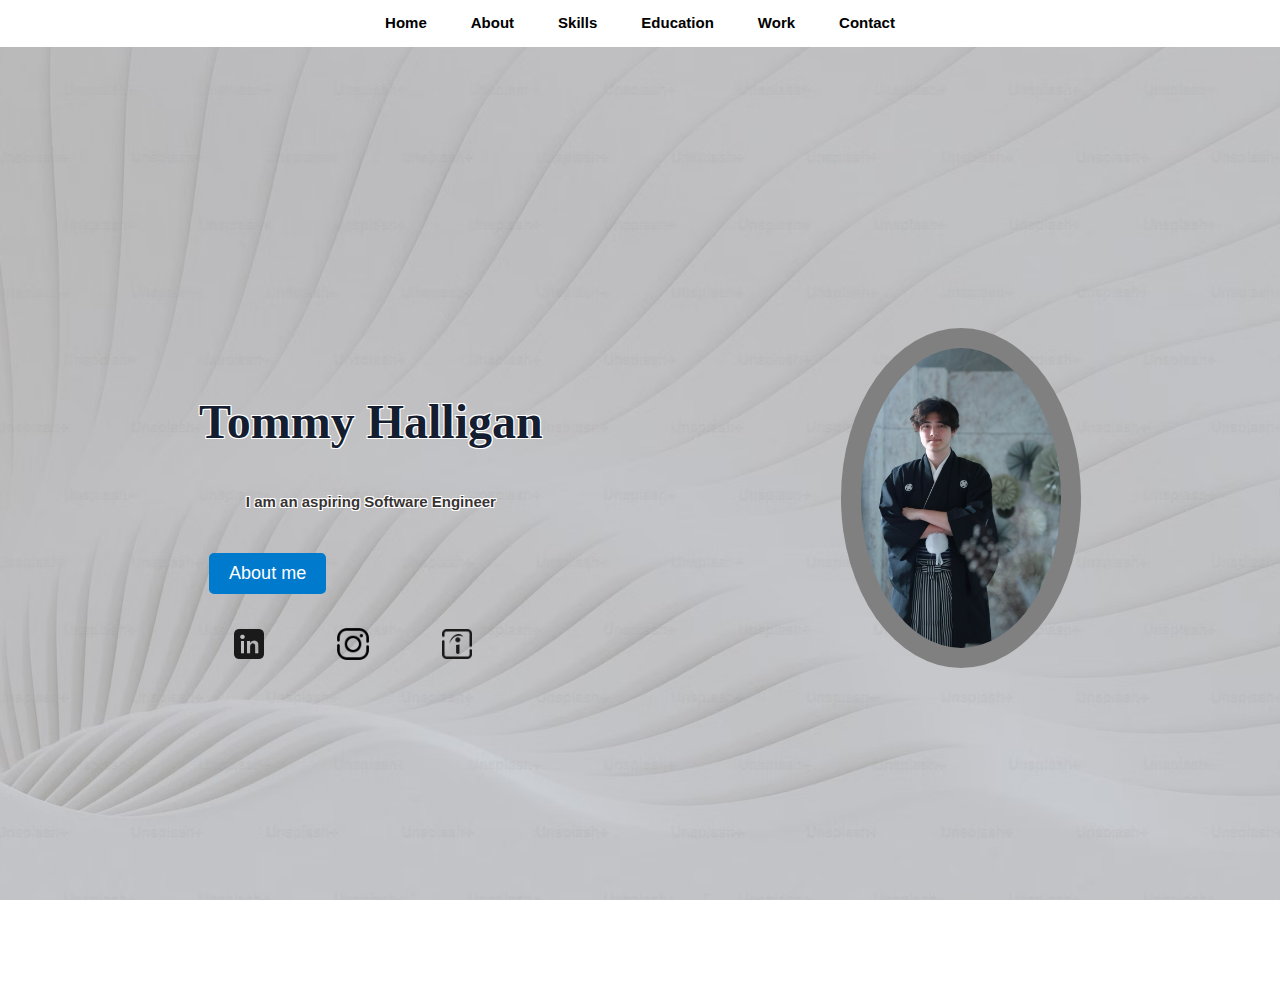
<file: index.html>
<!DOCTYPE html>
<html lang="en">
<link href='tommywebsitestyle.css' rel='stylesheet'>
<script src="hamburgermenu.js"></script>
<head>
    <meta charset="UTF-8">
    <meta name="viewport" content="width=device-width, initial-scale=1.0">
    <title>Tommy Halligan Home</title>
</head>
<body>
   <!--Navigation Bar-->
<header>
    <nav>
        <div class="menu-icon" onclick="toggleMenu()">☰</div>
        <ul id="nav-links">
            <li><a href="#">Home</a></li>
            <li><a href="aboutmeTHW.html">About</a></li>
            <li><a href="skillsTHW.html">Skills</a></li>
            <li><a href="educationTHW.html">Education</a></li>
            <li><a href="workTHW.html">Work</a></li>
            <li><a href="contactTHW.html">Contact</a></li>
        </ul>
    </nav>
</header>


    <!--Main Section-->
    <section class="personal">
        <div class=""personal-content>
            <h1>Tommy Halligan</h1>
            <p>I am an aspiring Software Engineer</p>
            <a href="aboutmeTHW.html" class="button">About me</a>
            <div class="social-links">
                <a href="https://www.linkedin.com/in/tommy-halligan-844138333/" target="_blank">
                    <img src="../Media/linkden.png" width="40" height="40" alt="LinkedIn">
                </a>
                <a href="https://www.instagram.com/thomas_patrick_halligan_lll/" target="_blank">
                    <img src="../Media/instagram.png" width="40" height="40" alt="Instagram">
                </a>
                <a href="https://profile.indeed.com/?hl=en_US&co=US&from=gnav-jobsearch--indeedmobile" target="_blank">
                    <img src="../Media/indeed.png" width="40" height="40" alt="Indeed">
            </div>
            
        </div>
        <div class="personal-image">
            <img src="../Media/img4.jpeg" alt="Tommy Halligan Avatar">
        </div>
    </section>

</body>
</html>
</file>
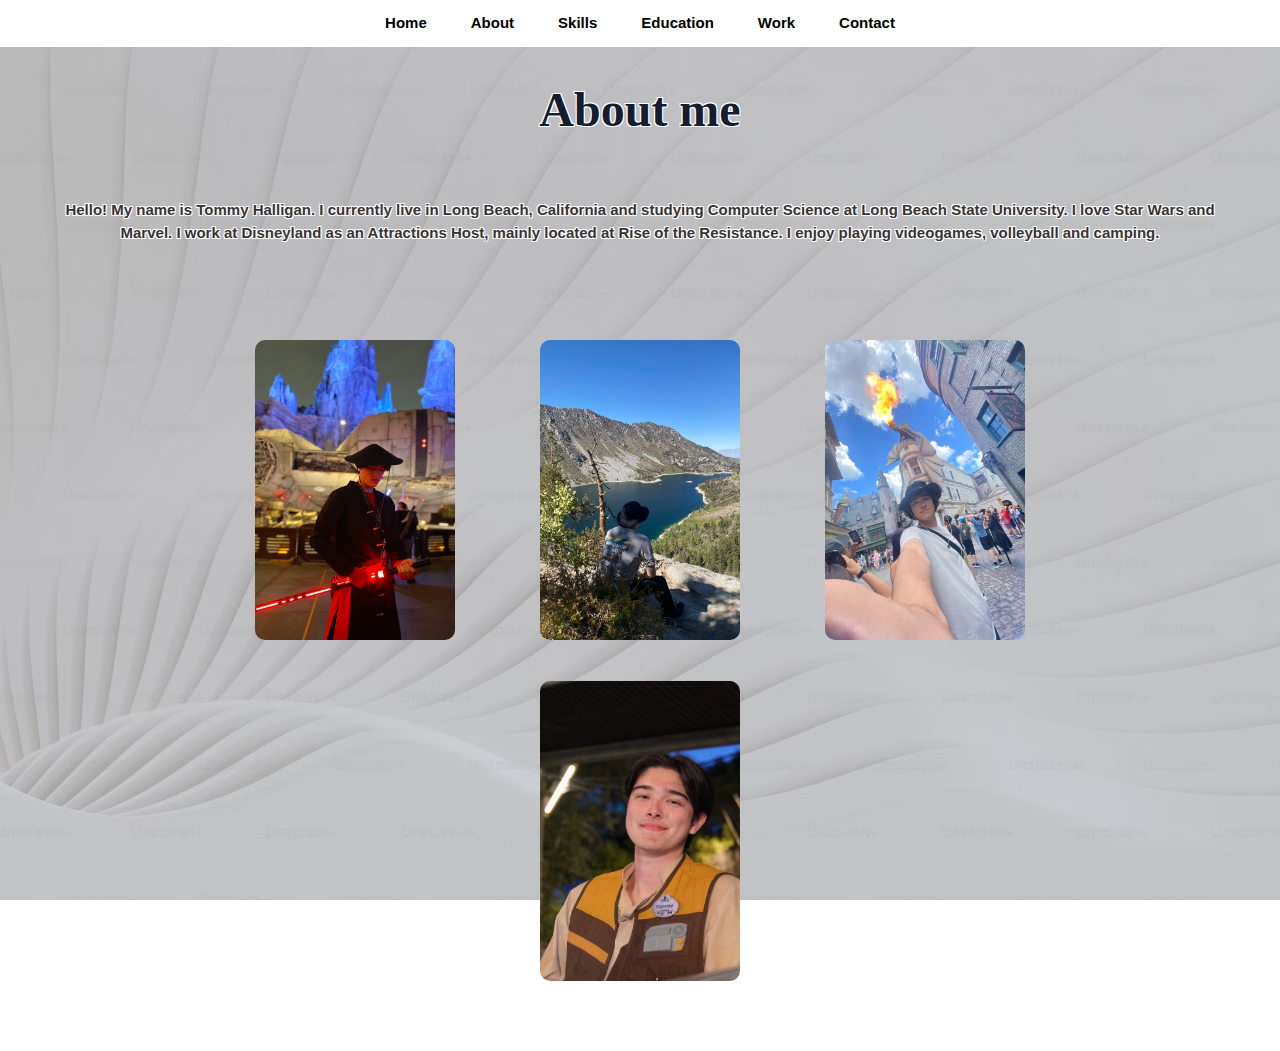
<file: aboutmeTHW.html>
<!DOCTYPE html>
<html lang="en">
<link href='tommywebsitestyle.css' rel='stylesheet'>
<script src="hamburgermenu.js"></script>
<head>
    <meta charset="UTF-8">
    <meta name="viewport" content="width=device-width, initial-scale=1.0">
    <title>About Tommy Halligan</title>
</head>
<body>
     <!--Navigation Bar-->
     <header>
        <nav>
            <div class="menu-icon" onclick="toggleMenu()">☰</div>
            <ul id="nav-links">
                <li><a href="index.html">Home</a></li>
                <li><a href="#">About</a></li>
                <li><a href="skillsTHW.html">Skills</a></li>
                <li><a href="educationTHW.html">Education</a></li>
                <li><a href="workTHW.html">Work</a></li>
                <li><a href="contactTHW.html">Contact</a></li>
            </ul>
        </nav>
    </header>
    <h1>About me</h1>
    <p>
        Hello! My name is Tommy Halligan. I currently live in Long Beach, California and
        studying Computer Science at Long Beach State University. I love 
        Star Wars and Marvel. I work at Disneyland as an Attractions Host, mainly located
        at Rise of the Resistance. I enjoy playing videogames, volleyball and camping.
    </p>
    <div class="pictures">
        <figure>
            <img src ="../Media/img1.jpeg" alt = "Personal Image"/>
            <figcaption>Disneyland After Dark: Star Wars Nite</figcaption>
        </figure>
        <figure>
            <img src ="../Media/img2.jpeg" alt = "Personal Image2"/>
            <figcaption>Backpacking at Sabrina Lake</figcaption>
        </figure>
        <figure>
            <img src ="../Media/img3.jpeg" alt = "Personal Image3"/>
            <figcaption>Universal Orlando: Diagon Alley</figcaption>
        </figure>
        <figure>
            <img src ="../Media/img5.jpeg" alt = "Personal Image5"/>
            <figcaption>Rise of the Resistance Cast Member</figcaption>
        </figure>
    </div>
        </section>
</body>
</html>
</file>
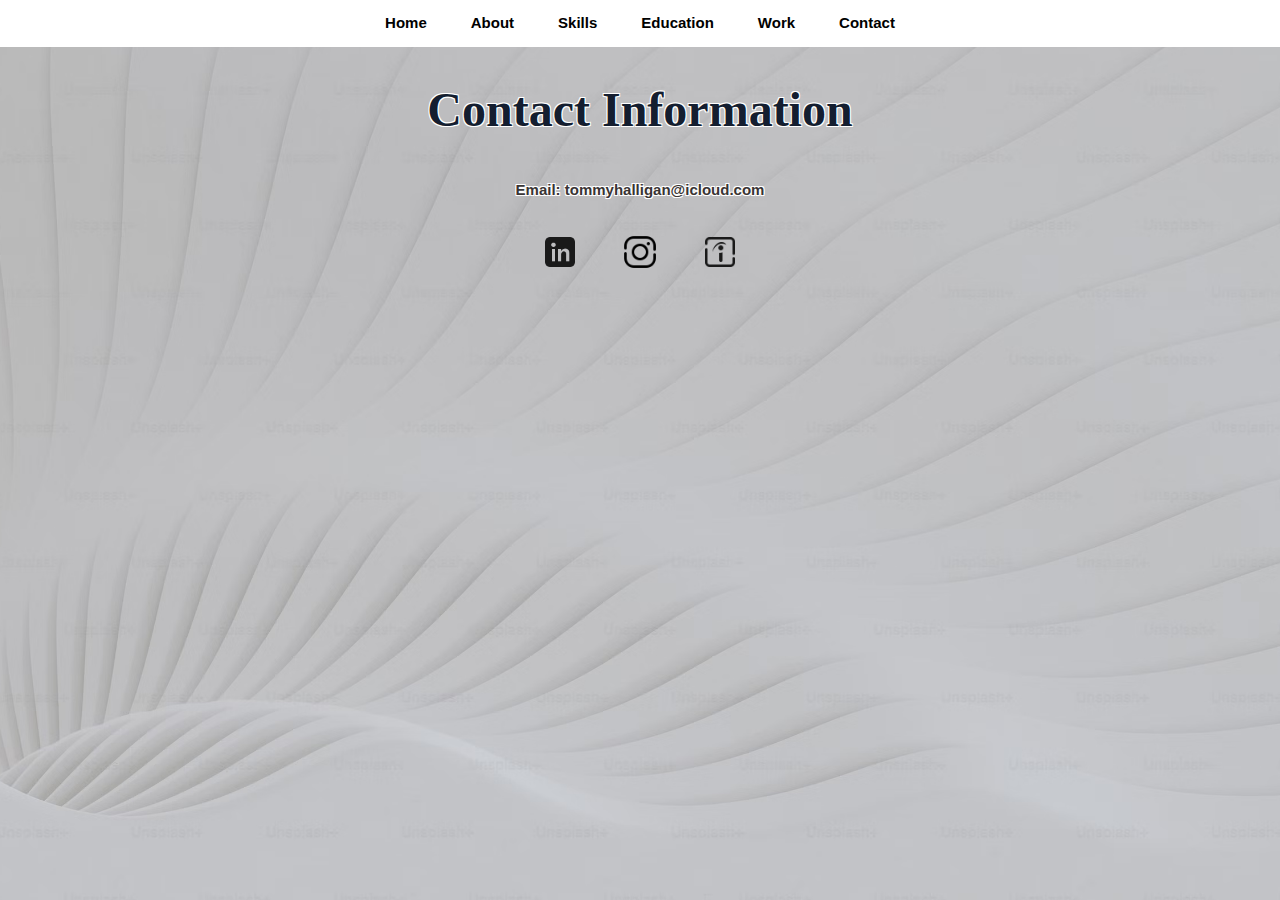
<file: contactTHW.html>
<!DOCTYPE html>
<html lang="en">
<link href='tommywebsitestyle.css' rel='stylesheet'>
<script src="hamburgermenu.js"></script>
<head>
    <meta charset="UTF-8">
    <meta name="viewport" content="width=device-width, initial-scale=1.0">
    <title>Contact Tommy Halligan</title>
</head>
<body>
     <!--Navigation Bar-->
     <header>
        <nav>
            <div class="menu-icon" onclick="toggleMenu()">☰</div>
            <ul id="nav-links">
                <li><a href="index.html">Home</a></li>
                <li><a href="aboutmeTHW.html">About</a></li>
                <li><a href="skillsTHW.html">Skills</a></li>
                <li><a href="educationTHW.html">Education</a></li>
                <li><a href="workTHW.html">Work</a></li>
                <li><a href="#">Contact</a></li>
            </ul>
        </nav>
    </header>
    <section id="contactinfo">
        <h1>Contact Information</h1>
        <p>Email: tommyhalligan@icloud.com</p>
    <div class="contact-social-links">
            <a href="https://www.linkedin.com/in/tommy-halligan-844138333/" target="_blank">
                <img src="../Media/linkden.png" width="40" height="40" alt="LinkedIn">
            </a>
            <a href="https://www.instagram.com/thomas_patrick_halligan_lll/" target="_blank">
                <img src="../Media/instagram.png" width="40" height="40" alt="Instagram">
            </a>
            <a href="https://profile.indeed.com/?hl=en_US&co=US&from=gnav-jobsearch--indeedmobile" target="_blank">
                <img src="../Media/indeed.png" width="40" height="40" alt="Indeed">
            </a>
    </section>
</body>
</html>
</file>
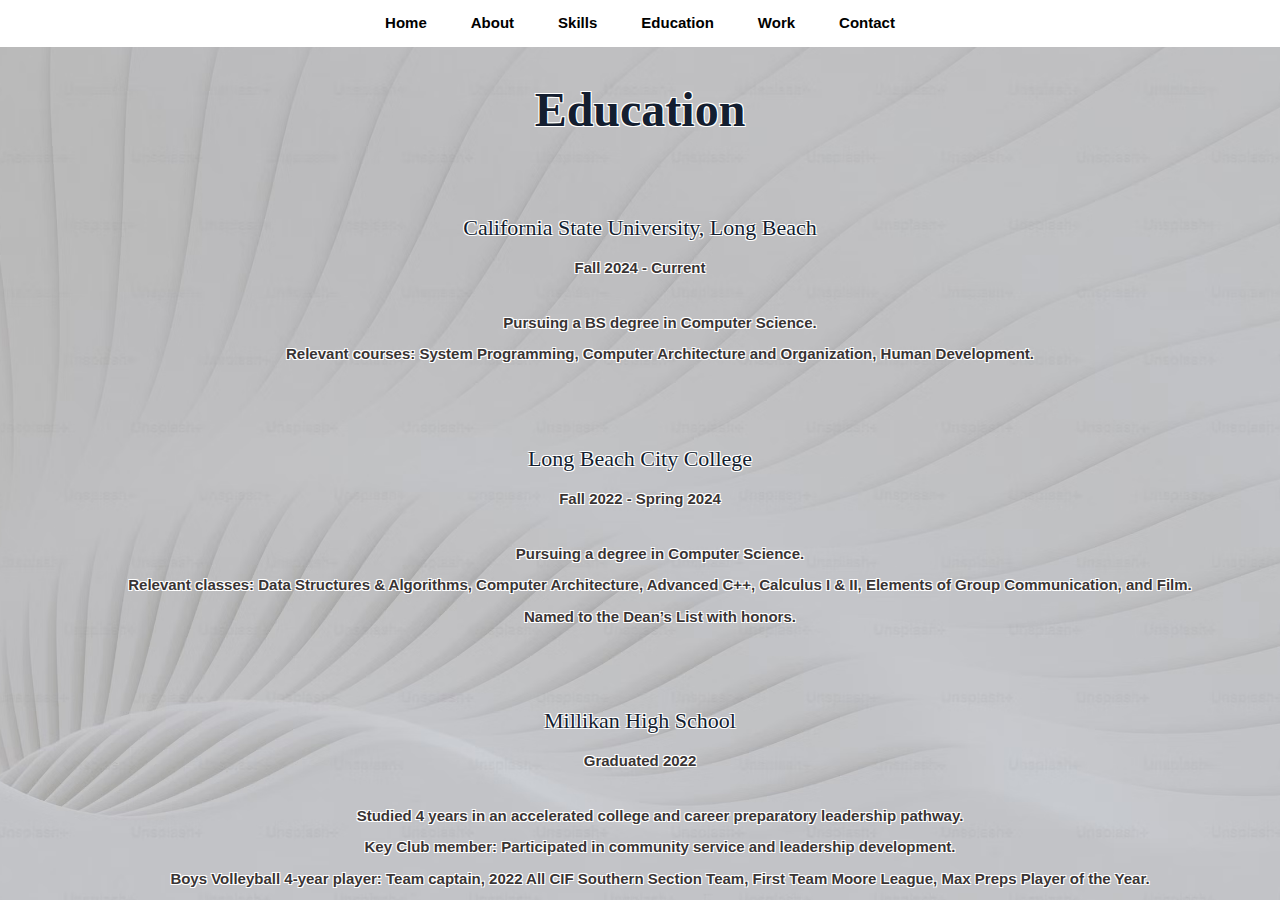
<file: educationTHW.html>
<!DOCTYPE html>
<html lang="en">
<link href='tommywebsitestyle.css' rel='stylesheet'>
<script src="hamburgermenu.js"></script>
<head>
    <meta charset="UTF-8">
    <meta name="viewport" content="width=device-width, initial-scale=1.0">
    <title>Document</title>
</head>
<body>
    <!--Navigation Bar-->
    <header>
        <nav>
            <div class="menu-icon" onclick="toggleMenu()">☰</div>
            <ul id="nav-links">
                <li><a href="index.html">Home</a></li>
                <li><a href="aboutmeTHW.html">About</a></li>
                <li><a href="skillsTHW.html">Skills</a></li>
                <li><a href="#">Education</a></li>
                <li><a href="workTHW.html">Work</a></li>
                <li><a href="contactTHW.html">Contact</a></li>
            </ul>
        </nav>
    </header>
    <section id="education">
        <h1>Education</h1>
    
        <div class="education-experience">
            <h2>California State University, Long Beach</h2>
            <p><strong>Fall 2024 - Current</strong></p>
            <ul>
                <li>Pursuing a BS degree in Computer Science.</li>
                <li>Relevant courses: System Programming, Computer Architecture and Organization, Human Development.</li>
            </ul>
        </div>
    
        <div class="education-experience">
            <h2>Long Beach City College</h2>
            <p>Fall 2022 - Spring 2024</p>
            <ul>
                <li>Pursuing a degree in Computer Science.</li>
                <li>Relevant classes: Data Structures & Algorithms, Computer Architecture, Advanced C++, Calculus I & II, Elements of Group Communication, and Film.</li>
                <li>Named to the Dean’s List with honors.</li>
            </ul>
        </div>
    
        <div class="education-experience">
            <h2>Millikan High School</h2>
            <p><strong>Graduated 2022</strong></p>
            <ul>
                <li>Studied 4 years in an accelerated college and career preparatory leadership pathway.</li>
                <li>Key Club member: Participated in community service and leadership development.</li>
                <li>Boys Volleyball 4-year player: Team captain, 2022 All CIF Southern Section Team, First Team Moore League, Max Preps Player of the Year.</li>
            </ul>
        </div>
    </section>
    
</body>
</html>
</file>
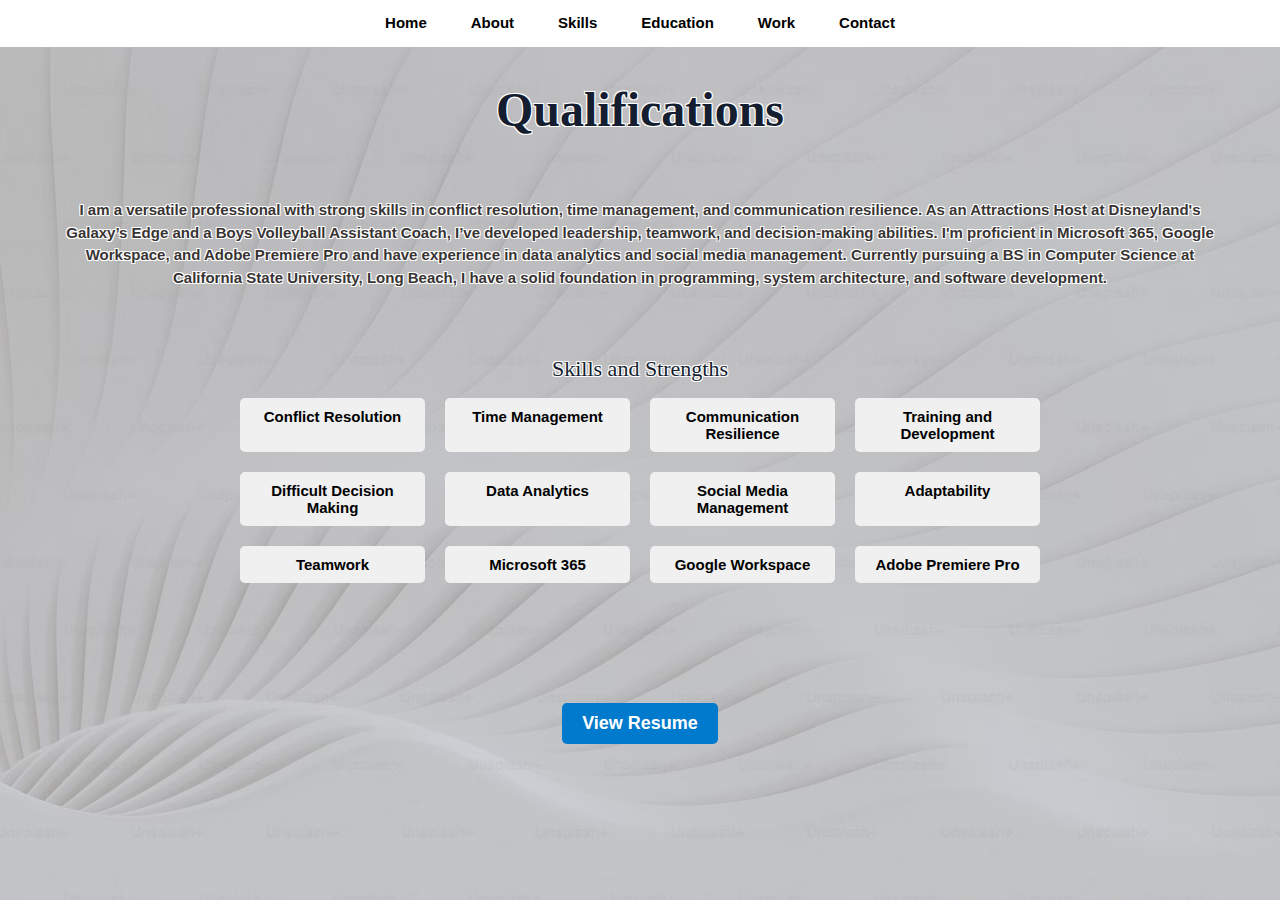
<file: skillsTHW.html>
<!DOCTYPE html>
<html lang="en">
<link href='tommywebsitestyle.css' rel='stylesheet'>
<script src="hamburgermenu.js"></script>
<head>
    <meta charset="UTF-8">
    <meta name="viewport" content="width=device-width, initial-scale=1.0">
    <title>Document</title>
</head>
<body>
    <!--Navigation Bar-->
    <header>
        <nav>
            <div class="menu-icon" onclick="toggleMenu()">☰</div>
            <ul id="nav-links">
                <li><a href="index.html">Home</a></li>
                <li><a href="aboutmeTHW.html">About</a></li>
                <li><a href="#">Skills</a></li>
                <li><a href="educationTHW.html">Education</a></li>
                <li><a href="workTHW.html">Work</a></li>
                <li><a href="contactTHW.html">Contact</a></li>
            </ul>
        </nav>
    </header>
    <h1>Qualifications</h1>
    <p>I am a versatile professional with strong skills in conflict resolution, 
        time management, and communication resilience. As an Attractions Host at
         Disneyland's Galaxy’s Edge and a Boys Volleyball Assistant Coach, I’ve 
         developed leadership, teamwork, and decision-making abilities. I'm 
         proficient in Microsoft 365, Google Workspace, and Adobe Premiere Pro 
         and have experience in data analytics and social media management. 
         Currently pursuing a BS in Computer Science at California State 
         University, Long Beach, I have a solid foundation in programming, 
         system architecture, and software development.
    </p>
    <section id="skills">
        <h2>Skills and Strengths</h2>
        <div class="skills-grid-container">
            <div class="skills-grid">
                <div>Conflict Resolution</div>
                <div>Time Management</div>
                <div>Communication Resilience</div>
                <div>Training and Development</div>
                <div>Difficult Decision Making</div>
                <div>Data Analytics</div>
                <div>Social Media Management</div>
                <div>Adaptability</div>
                <div>Teamwork</div>
                <div>Microsoft 365</div>
                <div>Google Workspace</div>
                <div>Adobe Premiere Pro</div>
            </div>
        </div>
    </section>
    
    <h1><a href="../Media/tommyhalliganresume.pdf" target="_blank" class="button">View Resume</a></h1>
</body>
</html>
</file>
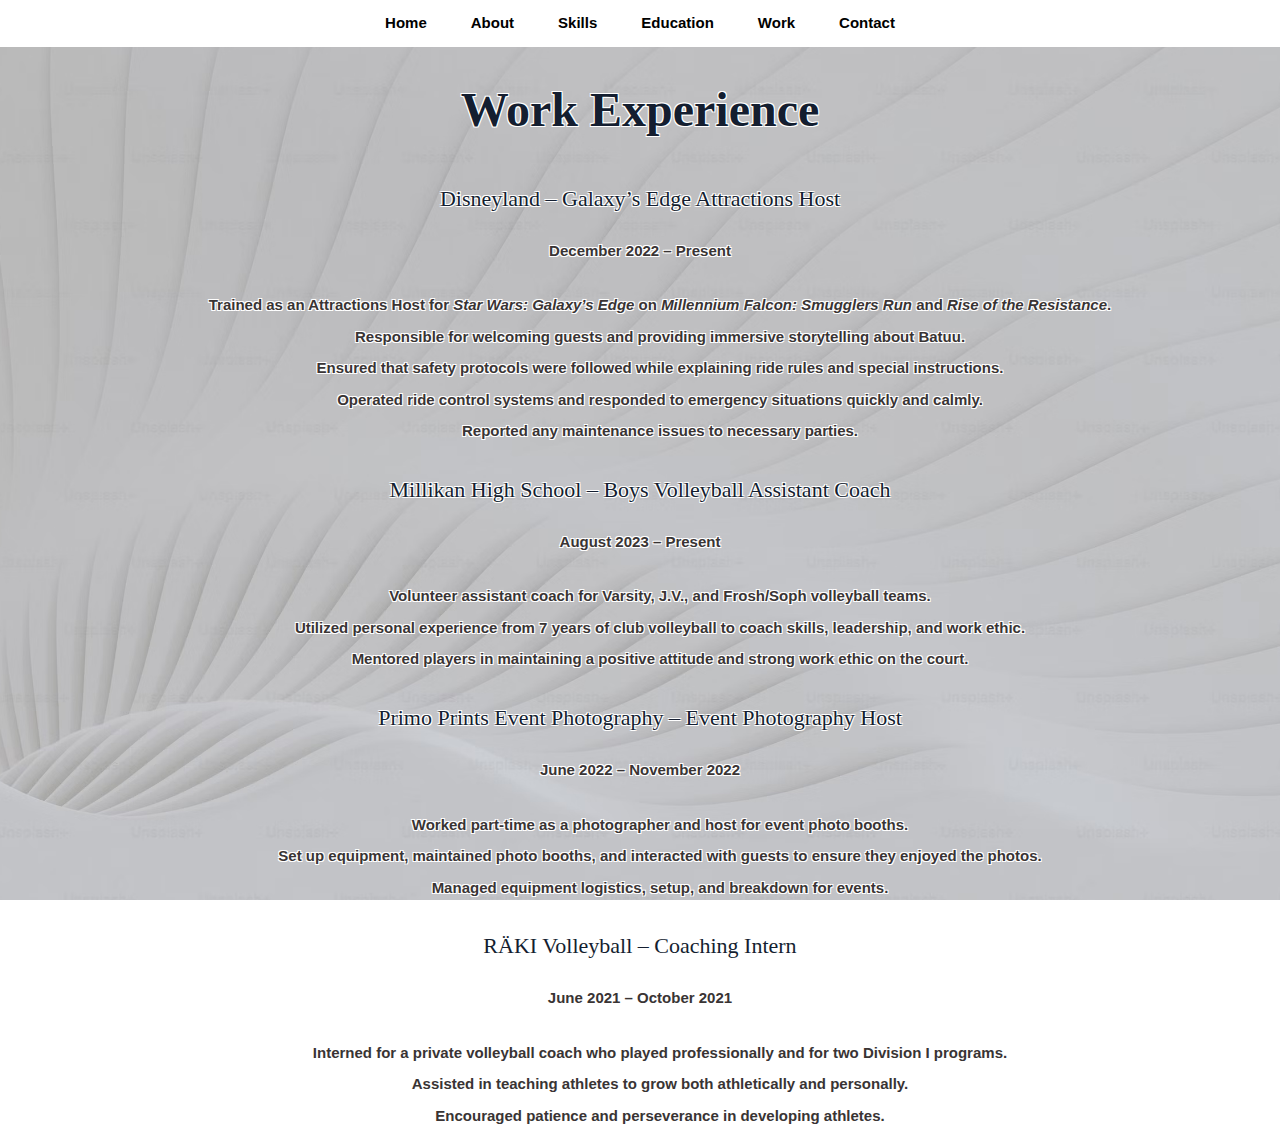
<file: workTHW.html>
<!DOCTYPE html>
<html lang="en">
<link href='tommywebsitestyle.css' rel='stylesheet'>
<script src="hamburgermenu.js"></script>
<head>
    <meta charset="UTF-8">
    <meta name="viewport" content="width=device-width, initial-scale=1.0">
    <title>Document</title>
</head>
<body>
    <!--Navigation Bar-->
    <header>
        <nav>
            <div class="menu-icon" onclick="toggleMenu()">☰</div>
            <ul id="nav-links">
                <li><a href="index.html">Home</a></li>
                <li><a href="aboutmeTHW.html">About</a></li>
                <li><a href="skillsTHW.html">Skills</a></li>
                <li><a href="educationTHW.html">Education</a></li>
                <li><a href="#">Work</a></li>
                <li><a href="contactTHW.html">Contact</a></li>
            </ul>
        </nav>
    </header>
        <h1>Work Experience</h1>
        
        <div class="work-experience">
            <h2>Disneyland – Galaxy’s Edge Attractions Host</h2>
            <p><strong>December 2022 – Present</strong></p>
            <ul>
                <li>Trained as an Attractions Host for <em>Star Wars: Galaxy’s Edge</em> on <em>Millennium Falcon: Smugglers Run</em> and <em>Rise of the Resistance</em>.</li>
                <li>Responsible for welcoming guests and providing immersive storytelling about Batuu.</li>
                <li>Ensured that safety protocols were followed while explaining ride rules and special instructions.</li>
                <li>Operated ride control systems and responded to emergency situations quickly and calmly.</li>
                <li>Reported any maintenance issues to necessary parties.</li>
            </ul>
        </div>
    
        <div class="work-experience">
            <h2>Millikan High School – Boys Volleyball Assistant Coach</h2>
            <p><strong>August 2023 – Present</strong></p>
            <ul>
                <li>Volunteer assistant coach for Varsity, J.V., and Frosh/Soph volleyball teams.</li>
                <li>Utilized personal experience from 7 years of club volleyball to coach skills, leadership, and work ethic.</li>
                <li>Mentored players in maintaining a positive attitude and strong work ethic on the court.</li>
            </ul>
        </div>
    
        <div class="work-experience">
            <h2>Primo Prints Event Photography – Event Photography Host</h2>
            <p><strong>June 2022 – November 2022</strong></p>
            <ul>
                <li>Worked part-time as a photographer and host for event photo booths.</li>
                <li>Set up equipment, maintained photo booths, and interacted with guests to ensure they enjoyed the photos.</li>
                <li>Managed equipment logistics, setup, and breakdown for events.</li>
            </ul>
        </div>
    
        <div class="work-experience">
            <h2>RÄKI Volleyball – Coaching Intern</h2>
            <p><strong>June 2021 – October 2021</strong></p>
            <ul>
                <li>Interned for a private volleyball coach who played professionally and for two Division I programs.</li>
                <li>Assisted in teaching athletes to grow both athletically and personally.</li>
                <li>Encouraged patience and perseverance in developing athletes.</li>
            </ul>
        </div>
    </section>
    
    
</body>
</html>
</file>
<file: tommywebsitestyle.css>
body {
  background-image: url('../Media/backgroundimage.avif');
  background-size: cover;
  background-repeat: no-repeat;
  background-attachment: fixed;
  background-position: center;
  margin: 0;
  padding: 0;
  min-height: 100vh; 
  display: flex;
  flex-direction: column;
  }


  h1 {
    color: #141E30;
    font-size: 3em;
    padding-top: 50px;
    width: 100%;
    font-family: Georgia;
    text-align: center;
    text-shadow: 
        -1px -1px 0 white,  
         1px -1px 0 white,  
        -1px  1px 0 white, 
         1px  1px 0 white;  
  }
  
  h2 {

    color: #141E30;
    font-weight: 100;
    font-size: 22px;
    line-height: 22px;
    padding-bottom: 0px;
    text-align: center;
    font-family: Georgia;
    text-shadow: 
        -1px -1px 0 white,  
         1px -1px 0 white,  
        -1px  1px 0 white, 
         1px  1px 0 white;  
  }

  h3 {
    border-bottom: 1px solid rgba(255, 255, 255, 0.5);
    color: rgba(255, 255, 255, 0.5);
    font-weight: 100;
    font-size: 20px;
    line-height: 2px;
    padding-bottom: 30px;
    text-align: center;
    font-family: Georgia;
    text-shadow: 
        -1px -1px 0 white,  
         1px -1px 0 white,  
        -1px  1px 0 white, 
         1px  1px 0 white;  
  }
  
  p {
    color: #393434;
    line-height: 1.5em; 
    text-align: center;
    max-width: 90%;  
    margin: 20px auto; 
    padding: 10px;
    font-family: Helvetica;
    font-size: 15px;
    font-weight: bold;
    text-shadow: 
        -1px -1px 0 white,  
         1px -1px 0 white,  
        -1px  1px 0 white, 
         1px  1px 0 white;  
}

  li{
    color: #393434;
    line-height: 1.5em; 
    text-align: center;
    max-width: 90%;  
    margin: 5px auto; 
    padding: 2px;
    font-family: Helvetica;
    font-size: 15px;
    font-weight: bold;
    list-style-type: none;
    text-shadow: 
        -1px -1px 0 white,  
         1px -1px 0 white,  
        -1px  1px 0 white, 
         1px  1px 0 white;  
  }

 

  a {
    color: #0096FF
  }

  a:hover {
    color: white
  }
  
  .pictures{
    margin: 50px auto;
    width: 80%;
    display: flex;
    flex-wrap: wrap;
    justify-content: center;
    gap: 5px;
  }

  .pictures figure {
    width: auto;
    text-align: center;
    position: relative;
    overflow: hidden;
  }

  .pictures img{
    width: 200px;
    height: 300px;
    object-fit: cover;
    border-radius: 10px;
    border: 2px solid rbga(255,255,255,0.6);
    transition: all ease-in-out 0.25s;
  }

  .pictures img:hover {
    width: 220px;
    height: 300px;
  }

  .pictures figcaption {
    display: none;
    position: absolute;
    bottom: 20px;
    left: 0;
    right: 0;
    color: white;
    text-shadow: -1px 0 black, 0 1px black, 1px 0 black, 0 -1px black;
    font-family: 'Helvetica';
    font-size:14px;
    padding: 10px 0;
    text-align: center;
    border-radius: 0 0 10px 10px;
    transition: all ease-in-out 0.25s;
  }
  
  .pictures figure:hover figcaption {
    display: block; 
}

.button {
  display: inline-block;
    padding: 10px 20px;
    font-size: 18px;
    font-family: Helvetica, sans-serif;
    color: white;
    background-color: #007ACC;
    text-decoration: none;
    border-radius: 5px;
    margin: 10px;
    transition: background-color 0.3s ease;
    text-shadow: none;
}

.button:hover {
  background-color: #005a99;
}

/* Existing nav styles */
nav {
  background-color: #fff;
  padding: 10px 0;
  text-align: center;
  position: fixed;
  width: 100%;
  z-index: 1;
  top: 0;
}
nav ul {
  list-style: none;
  padding: 0;
  margin: 0;
  display: flex;
  justify-content: center;
}

nav ul li {
  margin: 0 20px;
}

nav ul li a {
  text-decoration: none;
  color: #000;
  font-weight: bold;
}

nav ul li a:hover {
  color: #007ACC;
}

/* Start of new CSS for the hamburger menu */
@media (max-width: 768px) {
    nav ul {
        display: none; 
        flex-direction: column;
        position: absolute;
        top: 50px; 
        width: 100%;
        background-color: white;
        text-align: center;
    }

    
    nav ul.show {
        display: flex;
    }

    .menu-icon {
        display: block; 
        cursor: pointer;
        font-size: 30px;
    }
}

.menu-icon {
    display: none;
}

.personal {
  display: flex;
    justify-content: space-around;
    align-items: center;
    padding: 50px;
    background-color: inherit;
    min-height: 100vh;
}

.personal-content {
  max-width: 50%;
}

.personal p {
  margin-bottom: 20px;
}

.personal img {
width: 250x;
height: 300px;
border-radius: 50%;
background-color: #808080;
padding: 20px;
object-fit: cover
object-position center;
}

.social-links a {
  margin: 0 10px;
  display: inline-block;
  border: none;
  outline: none;
  text-decoration: none;
}
.social-links a:focus {
  outline: none;
}

.social-links img {
  background-color: inherit;
  width: 40px;
  height: 40px;
  transition: transform 0.5s ease;
  border: none;
}

.social-links img:hover {
  transform: scale(1.1); 
}

.contact-social-links {
  display: flex;
  justify-content: center; 
  gap: 20px; 
  margin-top: 20px; 
}

.contact-social-links a {
  display: flex; 
  justify-content: center; 
  align-items: center; 
  width: 40px; 
  height: 40px; 
  margin: 0 10px;
  border: none;
  outline: none;
  text-decoration: none;
}

.contact-social-links img {
  width: 40px;
  height: 40px;
  transition: transform 0.5s ease;
  border: none;
}

.contact-social-links img:hover {
  transform: scale(1.1); 
}

.work-experience li{
  justify-content: center;
}

#skills {
  text-align: center; 
  padding: 20px;
}

.skills-grid-container {
  display: flex;
  justify-content: center; 
}

.skills-grid {
  display: grid;
  grid-template-columns: repeat(auto-fit, minmax(150px, 1fr)); 
  gap: 20px; 
  text-align: center;
  max-width: 800px; 
}

.skills-grid div {
  background-color: #f0f0f0;
  padding: 10px;
  border-radius: 5px;
  font-family: Helvetica, sans-serif;
  font-size: 15px;
  font-weight: bold;
}

.education-experience {
  margin-top: 80px;
}
.education-experience p {
  margin-top: -10px;
}
</file>
